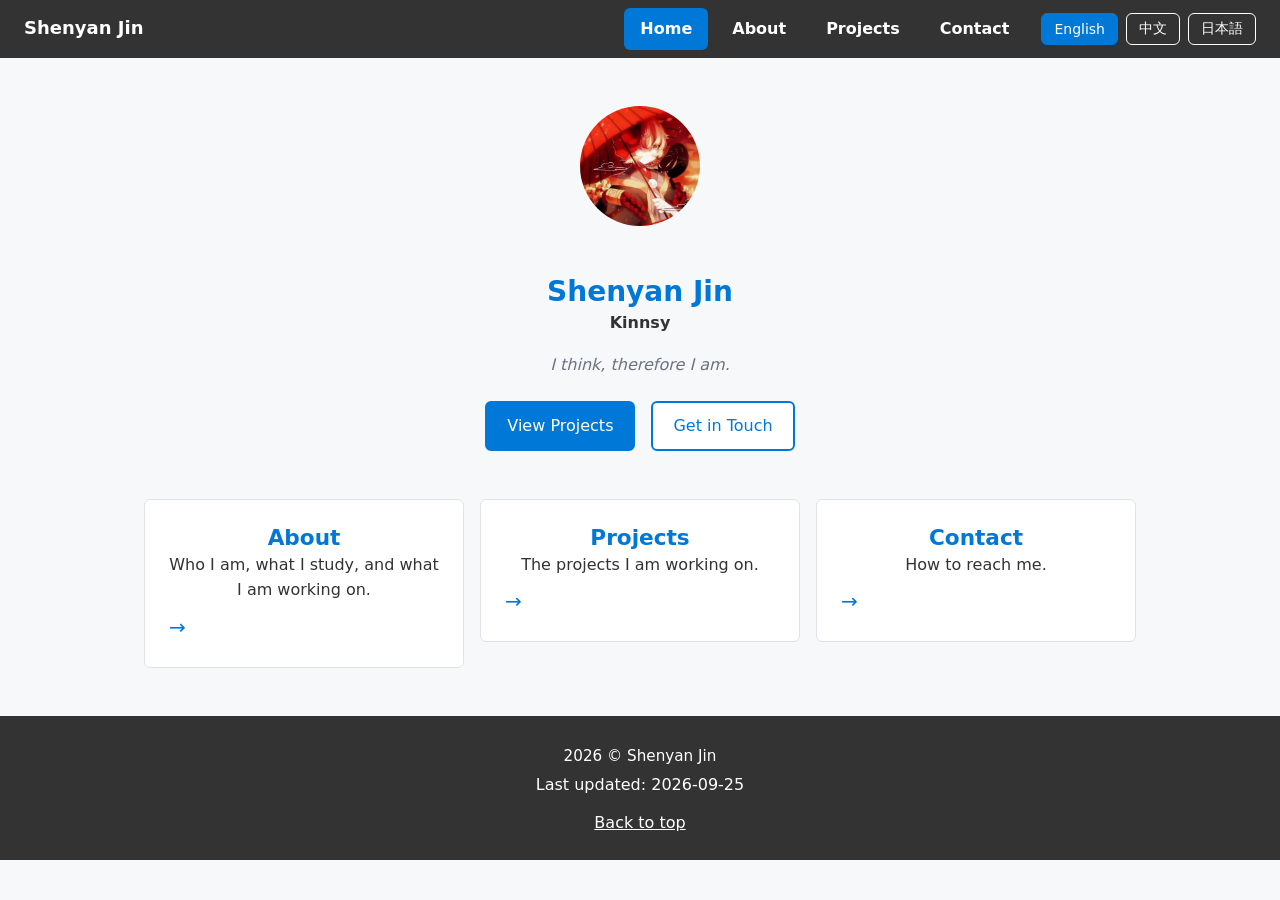
<file: index.html>
<!-- index.html -->
<!DOCTYPE html>
<html lang="en">
    <head>
        <meta charset="UTF-8">
        <meta name="viewport" content="width=device-width, initial-scale=1">

        <!-- The text in <title> and in content="" below is the no-JS fallback, so it
             holds the English version. i18n keys: meta.home.title /
             meta.home.description -->
        <title data-i18n="meta.home.title">Home | Shenyan Jin</title>

        <meta name="description"
              content="Shenyan Jin — undergraduate at Institute of Science Tokyo. Applied mathematics, mathematical modeling, and biology–mathematics intersections."
              data-i18n-content="meta.home.description">

        <link rel="icon" href="./assets/img/favicon.ico" type="image/x-icon">

        <link rel="stylesheet" href="./assets/css/reset.css">
        <link rel="stylesheet" href="./assets/css/style.css">

        <!-- [SYNC] Language alternates - keep identical on every page, except that
             the path matches the current page. [TBD] See README.md for why these
             hreflang links do not yet give real multi-language SEO. -->
        <link rel="alternate" hreflang="zh" href="./index.html?lang=zh">
        <link rel="alternate" hreflang="ja" href="./index.html?lang=ja">
        <link rel="alternate" hreflang="x-default" href="./index.html">

        <script src="./assets/js/main.js" defer></script>
        <script src="./assets/js/i18n.js" defer></script>
    </head>

    <body id="top">

        <!-- [STRUCT] Cursor glow: styled in section 14 of style.css, driven by
             initCursorGlow() in main.js. aria-hidden + pointer-events:none, so it is
             purely decorative. Only this landing page has it; add the same element
             to another page if you want the effect there too. -->
        <div class="cursor-glow" aria-hidden="true"></div>

        <!-- [EDIT MAP] ==================================================================
             Nothing on this page still needs input. The content is filled in.

             To change any text, edit the value in locales/en.json, zh.json or ja.json -
             not here. The English text inside the elements below is only the no-JS
             fallback, so keep it in sync with locales/en.json when you change a value.

             If you add a NEW field, mark it [EDIT] here and in the body, then run
               Select-String -Path *.html -Pattern '\[EDIT\]'
             to list everything still outstanding.

             Markers used across the site:
               [EDIT]   you must fill this in (the current value is a fake placeholder)
               [TODO]   structure is ready, content comes later
               [TBD]    intentionally undecided
               [I18N]   must also exist in locales/en.json, zh.json and ja.json
               [SYNC]   keep identical on every page
               [STRUCT] layout code - do not edit
             ============================================================================ -->

        <!-- [SYNC] Skip link - keep identical on every page. -->
        <a class="skip-link" href="#main" data-i18n="common.skipLink">Skip to content</a>

        <!-- [SYNC] Header shell - keep identical on every page.
             [EDIT] Only the aria-current attribute moves between pages. -->
        <header>
            <!-- Site brand / display name. i18n key: site.brand -->
            <p class="brand" data-i18n="site.brand">Shenyan Jin</p>

            <nav aria-label="Main navigation" data-i18n-aria-label="nav.mainLabel">
                <ul>
                    <!-- [SYNC] Put aria-current="page" on the current page only. -->
                    <li><a href="./index.html" data-i18n="nav.home" aria-current="page">Home</a></li>
                    <li><a href="./about.html" data-i18n="nav.about">About</a></li>
                    <li><a href="./projects.html" data-i18n="nav.projects">Projects</a></li>
                    <li><a href="./contact.html" data-i18n="nav.contact">Contact</a></li>
                </ul>

                <!-- [SYNC] Language switcher - keep identical on every page.
                     i18n.js marks the active button with aria-current="true", and
                     style.css turns that into the highlighted state. -->
                <div class="lang-switcher" role="group" aria-label="Language"
                     data-i18n-aria-label="nav.langGroupLabel">
                    <button type="button" id="lang-en" data-lang="en" data-i18n="nav.langEn">English</button>
                    <button type="button" id="lang-zh" data-lang="zh" data-i18n="nav.langZh">Chinese</button>
                    <button type="button" id="lang-ja" data-lang="ja" data-i18n="nav.langJa">Japanese</button>
                </div>
            </nav>
        </header>
        <main id="main">
            <!-- [STRUCT] Landing page: identity + a rotating motto + three links.
                 All substantive content lives on about.html, projects.html and
                 contact.html; this page only points at them. -->

            <section id="hero">
                <!-- Alt text comes from hero.avatarAlt. The alt="" below is the no-JS
                     fallback, so it stays in English. -->
                <img class="avatar" src="./assets/img/avatar.jpg" alt="Portrait of Shenyan Jin"
                     width="120" height="120" data-i18n-alt="hero.avatarAlt">

                <h1 data-i18n="hero.name">Shenyan Jin</h1>

                <p class="nickname" data-i18n="hero.nickname">Kinnsy</p>

                <!-- home.mottos is an ARRAY in the locale files, so i18n.js shows one
                     random entry on every page load. The text here is just the no-JS
                     fallback. -->
                <p class="motto" data-i18n="home.mottos">Because it is there.</p>

                <!-- Both buttons are real links to subpages. -->
                <div class="cta-row">
                    <a class="btn" href="./projects.html" data-i18n="hero.ctaProjects">View Projects</a>
                    <a class="btn btn-secondary" href="./contact.html" data-i18n="hero.ctaContact">Get in Touch</a>
                </div>
            </section>

            <!-- [STRUCT] The only content on this page: one card per subpage. A card is
                 a single <a>, so the whole card is clickable and keyboard focusable.
                 The arrow is drawn by .nav-card::after in style.css - no markup, no
                 translation. Card headings reuse about.heading / projects.heading /
                 contact.heading, so the wording matches each target page's own <h1>. -->
            <section id="explore">
                <ul class="nav-cards">
                    <li>
                        <a class="nav-card" href="./about.html">
                            <h2 data-i18n="about.heading">About</h2>
                            <p data-i18n="home.cardAbout">Who I am, what I study, and what I am working on.</p>
                        </a>
                    </li>
                    <li>
                        <a class="nav-card" href="./projects.html">
                            <h2 data-i18n="projects.heading">Projects</h2>
                            <p data-i18n="home.cardProjects">The projects I am working on.</p>
                        </a>
                    </li>
                    <li>
                        <a class="nav-card" href="./contact.html">
                            <h2 data-i18n="contact.heading">Contact</h2>
                            <p data-i18n="home.cardContact">How to reach me.</p>
                        </a>
                    </li>
                </ul>
            </section>
        </main>

        <!-- [SYNC] Footer shell - keep identical on every page. -->
        <footer>
            <!-- [SYNC] The year is filled in by main.js. "2026" is the no-JS fallback. -->
            <p class="copyright">
                <span data-year>2026</span> &copy;
                <span data-i18n="site.brand">Shenyan Jin</span>
            </p>

            <!-- [TODO] The date is not generated automatically. Update footer.updated in
                 locales/en.json, zh.json and ja.json when you change the site. -->
            <p data-i18n="footer.updated">Last updated: 2026-09-25</p>

            <a class="back-to-top" href="#top" data-i18n="footer.backToTop">Back to top</a>
        </footer>
        
    </body>
</html>
</file>
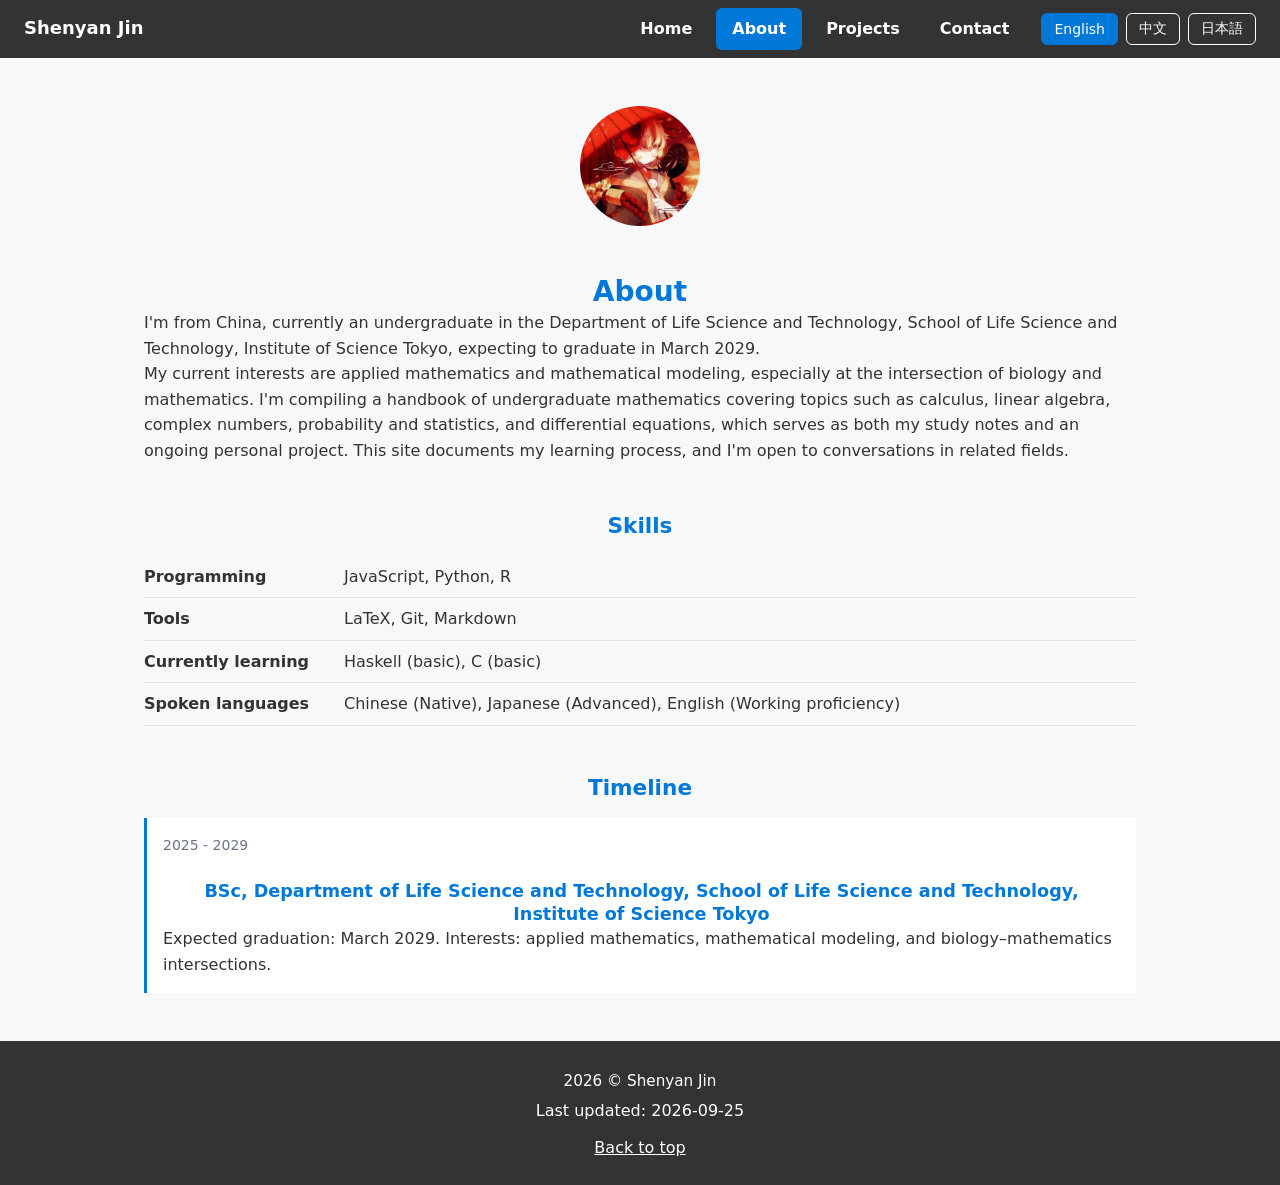
<file: about.html>
<!-- about.html -->
<!DOCTYPE html>
<html lang="en">
    <head>
        <meta charset="UTF-8">
        <meta name="viewport" content="width=device-width, initial-scale=1">

        <!-- The text in <title> and in content="" below is the no-JS fallback, so it
             holds the English version. i18n keys: meta.about.title /
             meta.about.description -->
        <title data-i18n="meta.about.title">About | Shenyan Jin</title>

        <meta name="description"
              content="About Shenyan Jin — undergraduate at Institute of Science Tokyo, interested in applied mathematics and mathematical modeling."
              data-i18n-content="meta.about.description">

        <link rel="icon" href="./assets/img/favicon.ico" type="image/x-icon">

        <link rel="stylesheet" href="./assets/css/reset.css">
        <link rel="stylesheet" href="./assets/css/style.css">

        <!-- [SYNC] Language alternates - keep identical on every page, except that
             the path matches the current page. [TBD] See README.md for why these
             hreflang links do not yet give real multi-language SEO. -->
        <link rel="alternate" hreflang="zh" href="./about.html?lang=zh">
        <link rel="alternate" hreflang="ja" href="./about.html?lang=ja">
        <link rel="alternate" hreflang="x-default" href="./about.html">

        <script src="./assets/js/main.js" defer></script>
        <script src="./assets/js/i18n.js" defer></script>
    </head>

    <body id="top">

        <!-- [EDIT MAP] ==========================================================
             Nothing on this page still needs input. The content is filled in.

             To change any text, edit the value in locales/en.json, zh.json or ja.json -
             not here. The English text inside the elements below is only the no-JS
             fallback, so keep it in sync with locales/en.json when you change a value.

             If you add a NEW field, mark it [EDIT] here and in the body, then run
               Select-String -Path *.html -Pattern '\[EDIT\]'
             to list everything still outstanding.

             Markers used across the site:
               [EDIT]   you must fill this in (the current value is a fake placeholder)
               [TODO]   structure is ready, content comes later
               [TBD]    intentionally undecided
               [I18N]   must also exist in locales/en.json, zh.json and ja.json
               [SYNC]   keep identical on every page
               [STRUCT] layout code - do not edit
             ==================================================================== -->

        <!-- [SYNC] Skip link - keep identical on every page. -->
        <a class="skip-link" href="#main" data-i18n="common.skipLink">Skip to content</a>

        <!-- [SYNC] Header shell - keep identical on every page.
             [EDIT] Only the aria-current attribute moves between pages. -->
        <header>
            <!-- Site brand / display name. i18n key: site.brand -->
            <p class="brand" data-i18n="site.brand">Shenyan Jin</p>

            <nav aria-label="Main navigation" data-i18n-aria-label="nav.mainLabel">
                <ul>
                    <!-- [SYNC] Put aria-current="page" on the current page only. -->
                    <li><a href="./index.html" data-i18n="nav.home">Home</a></li>
                    <li><a href="./about.html" data-i18n="nav.about" aria-current="page">About</a></li>
                    <li><a href="./projects.html" data-i18n="nav.projects">Projects</a></li>
                    <li><a href="./contact.html" data-i18n="nav.contact">Contact</a></li>
                </ul>

                <!-- [SYNC] Language switcher - keep identical on every page.
                     i18n.js marks the active button with aria-current="true", and
                     style.css turns that into the highlighted state. -->
                <div class="lang-switcher" role="group" aria-label="Language"
                     data-i18n-aria-label="nav.langGroupLabel">
                    <button type="button" id="lang-en" data-lang="en" data-i18n="nav.langEn">English</button>
                    <button type="button" id="lang-zh" data-lang="zh" data-i18n="nav.langZh">Chinese</button>
                    <button type="button" id="lang-ja" data-lang="ja" data-i18n="nav.langJa">Japanese</button>
                </div>
            </nav>
        </header>
        <main id="main">
            <!-- [STRUCT] About page order: bio -> skills -> timeline.
                 Each section stands alone and can be removed on its own. -->

            <!-- [STRUCT] The bio is two paragraphs: a short lead (moved here from the
                 home page) and then the main text. Nothing is repeated between them,
                 so the page does not read as duplicated. -->
            <section id="bio">
                <!-- Same portrait as the home page. Reuses the .avatar class and the
                     existing hero.avatarAlt key, so nothing new had to be added. -->
                <img class="avatar" src="./assets/img/avatar.jpg" alt="Portrait of Shenyan Jin"
                     width="120" height="120" data-i18n-alt="hero.avatarAlt">

                <h1 data-i18n="about.heading">About</h1>

                <p data-i18n="about.lead">I'm from China, currently an undergraduate in the Department of Life Science and Technology, School of Life Science and Technology, Institute of Science Tokyo, expecting to graduate in March 2029.</p>

                <p data-i18n="about.bio">My current interests are applied mathematics and mathematical modeling, especially at the intersection of biology and mathematics. I'm compiling a handbook of undergraduate mathematics covering topics such as calculus, linear algebra, complex numbers, probability and statistics, and differential equations, which serves as both my study notes and an ongoing personal project. This site documents my learning process, and I'm open to conversations in related fields.</p>
            </section>

            <!-- [STRUCT] Skills. Label/value pairs: every label and every value is its
                 own locale key (about.skills.*Label and about.skills.*). -->
            <section id="skills">
                <h2 data-i18n="about.skills.heading">Skills</h2>

                <dl class="skills-list">
                    <div class="skill">
                        <dt data-i18n="about.skills.programmingLabel">Programming</dt>
                        <dd data-i18n="about.skills.programming">JavaScript, Python, R</dd>
                    </div>
                    <div class="skill">
                        <dt data-i18n="about.skills.toolsLabel">Tools</dt>
                        <dd data-i18n="about.skills.tools">LaTeX, Git, Markdown</dd>
                    </div>
                    <div class="skill">
                        <dt data-i18n="about.skills.learningLabel">Currently learning</dt>
                        <dd data-i18n="about.skills.learning">Haskell (basic), C (basic)</dd>
                    </div>
                    <div class="skill">
                        <dt data-i18n="about.skills.spokenLabel">Spoken languages</dt>
                        <dd data-i18n="about.skills.spoken">Chinese (Native), Japanese (Advanced), English (Working proficiency)</dd>
                    </div>
                </dl>
            </section>

            <!-- [STRUCT] Timeline. One entry so far. To add another, copy the
                 <article class="timeline-entry"> block and give it its own keys
                 (about.timeline.item2.*) in all three locale files. -->
            <section id="timeline">
                <h2 data-i18n="about.timeline.heading">Timeline</h2>

                <article class="timeline-entry">
                    <p class="timeline-period" data-i18n="about.timeline.item1.period">2025 - 2029</p>
                    <h3 data-i18n="about.timeline.item1.title">BSc, Department of Life Science and Technology, School of Life Science and Technology, Institute of Science Tokyo</h3>
                    <p data-i18n="about.timeline.item1.desc">Expected graduation: March 2029. Interests: applied mathematics, mathematical modeling, and biology–mathematics intersections.</p>
                </article>
            </section>
        </main>

        <!-- [SYNC] Footer shell - keep identical on every page. -->
        <footer>
            <!-- [SYNC] The year is filled in by main.js. "2026" is the no-JS fallback. -->
            <p class="copyright">
                <span data-year>2026</span> &copy;
                <span data-i18n="site.brand">Shenyan Jin</span>
            </p>

            <!-- [TODO] The date is not generated automatically. Update footer.updated in
                 locales/en.json, zh.json and ja.json when you change the site. -->
            <p data-i18n="footer.updated">Last updated: 2026-09-25</p>

            <a class="back-to-top" href="#top" data-i18n="footer.backToTop">Back to top</a>
        </footer>
        
    </body>
</html>
</file>
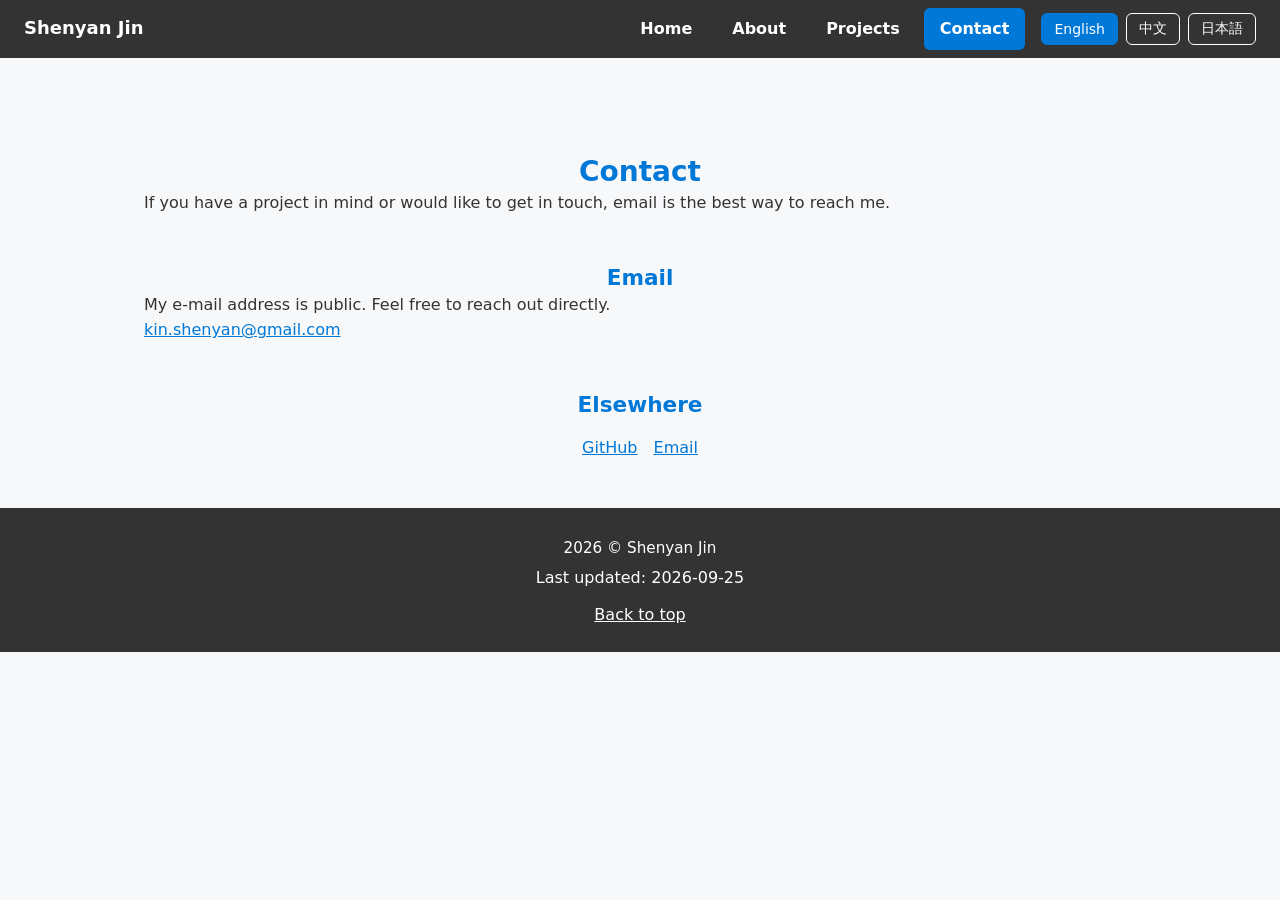
<file: contact.html>
<!-- contact.html -->
<!DOCTYPE html>
<html lang="en">
    <head>
        <meta charset="UTF-8">
        <meta name="viewport" content="width=device-width, initial-scale=1">

        <!-- The text in <title> and in content="" below is the no-JS fallback, so it
             holds the English version. i18n keys: meta.contact.title /
             meta.contact.description -->
        <title data-i18n="meta.contact.title">Contact | Shenyan Jin</title>

        <meta name="description"
              content="Contact Shenyan Jin for questions about applied mathematics, mathematical modeling, or study notes."
              data-i18n-content="meta.contact.description">

        <link rel="icon" href="./assets/img/favicon.ico" type="image/x-icon">

        <link rel="stylesheet" href="./assets/css/reset.css">
        <link rel="stylesheet" href="./assets/css/style.css">

        <!-- [SYNC] Language alternates - keep identical on every page, except that
             the path matches the current page. [TBD] See README.md for why these
             hreflang links do not yet give real multi-language SEO. -->
        <link rel="alternate" hreflang="zh" href="./contact.html?lang=zh">
        <link rel="alternate" hreflang="ja" href="./contact.html?lang=ja">
        <link rel="alternate" hreflang="x-default" href="./contact.html">

        <script src="./assets/js/main.js" defer></script>
        <script src="./assets/js/i18n.js" defer></script>
    </head>

    <body id="top">

        <!-- [EDIT MAP] ==========================================================
             Nothing on this page still needs input. The content is filled in.

             To change any text, edit the value in locales/en.json, zh.json or ja.json -
             not here. The English text inside the elements below is only the no-JS
             fallback, so keep it in sync with locales/en.json when you change a value.

             If you add a NEW field, mark it [EDIT] here and in the body, then run
               Select-String -Path *.html -Pattern '\[EDIT\]'
             to list everything still outstanding.

             Markers used across the site:
               [EDIT]   you must fill this in (the current value is a fake placeholder)
               [TODO]   structure is ready, content comes later
               [TBD]    intentionally undecided
               [I18N]   must also exist in locales/en.json, zh.json and ja.json
               [SYNC]   keep identical on every page
               [STRUCT] layout code - do not edit
             ==================================================================== -->

        <!-- [SYNC] Skip link - keep identical on every page. -->
        <a class="skip-link" href="#main" data-i18n="common.skipLink">Skip to content</a>

        <!-- [SYNC] Header shell - keep identical on every page.
             [EDIT] Only the aria-current attribute moves between pages. -->
        <header>
            <!-- Site brand / display name. i18n key: site.brand -->
            <p class="brand" data-i18n="site.brand">Shenyan Jin</p>

            <nav aria-label="Main navigation" data-i18n-aria-label="nav.mainLabel">
                <ul>
                    <!-- [SYNC] Put aria-current="page" on the current page only. -->
                    <li><a href="./index.html" data-i18n="nav.home">Home</a></li>
                    <li><a href="./about.html" data-i18n="nav.about">About</a></li>
                    <li><a href="./projects.html" data-i18n="nav.projects">Projects</a></li>
                    <li><a href="./contact.html" data-i18n="nav.contact" aria-current="page">Contact</a></li>
                </ul>

                <!-- [SYNC] Language switcher - keep identical on every page.
                     i18n.js marks the active button with aria-current="true", and
                     style.css turns that into the highlighted state. -->
                <div class="lang-switcher" role="group" aria-label="Language"
                     data-i18n-aria-label="nav.langGroupLabel">
                    <button type="button" id="lang-en" data-lang="en" data-i18n="nav.langEn">English</button>
                    <button type="button" id="lang-zh" data-lang="zh" data-i18n="nav.langZh">Chinese</button>
                    <button type="button" id="lang-ja" data-lang="ja" data-i18n="nav.langJa">Japanese</button>
                </div>
            </nav>
        </header>
        <main id="main">
            <!-- [STRUCT] Contact page: intro -> e-mail -> other links. -->

            <section id="contact-intro">
                <h1 data-i18n="contact.heading">Contact</h1>

                <p data-i18n="contact.intro">If you have a project in mind or would like to get in touch, email is the best way to reach me.</p>
            </section>

            <section id="contact-email">
                <h2 data-i18n="contact.emailLabel">Email</h2>

                <p data-i18n="contact.emailNote">My e-mail address is public. Feel free to reach out directly.</p>

                <!-- [TODO] A working contact form needs a backend or a third-party
                     service, so this page offers a mailto: link only. -->
                <p><a class="text-link" href="mailto:kin.shenyan@gmail.com">kin.shenyan@gmail.com</a></p>
            </section>

            <!-- [STRUCT] Outbound links. To add another, copy the <li> and give the new
                 label its own key (contact.social.item3.label) in all three locale
                 files. Only the label is translated; a URL is language-independent. -->
            <section id="contact-social">
                <h2 data-i18n="contact.social.heading">Elsewhere</h2>

                <ul class="social-list">
                    <li><a class="text-link" href="https://github.com/ikinnsy" data-i18n="contact.social.item1.label">GitHub</a></li>
                    <li><a class="text-link" href="mailto:kin.shenyan@gmail.com" data-i18n="contact.social.item2.label">Email</a></li>
                </ul>
            </section>
        </main>

        <!-- [SYNC] Footer shell - keep identical on every page. -->
        <footer>
            <!-- [SYNC] The year is filled in by main.js. "2026" is the no-JS fallback. -->
            <p class="copyright">
                <span data-year>2026</span> &copy;
                <span data-i18n="site.brand">Shenyan Jin</span>
            </p>

            <!-- [TODO] The date is not generated automatically. Update footer.updated in
                 locales/en.json, zh.json and ja.json when you change the site. -->
            <p data-i18n="footer.updated">Last updated: 2026-09-25</p>

            <a class="back-to-top" href="#top" data-i18n="footer.backToTop">Back to top</a>
        </footer>
        
    </body>
</html>
</file>
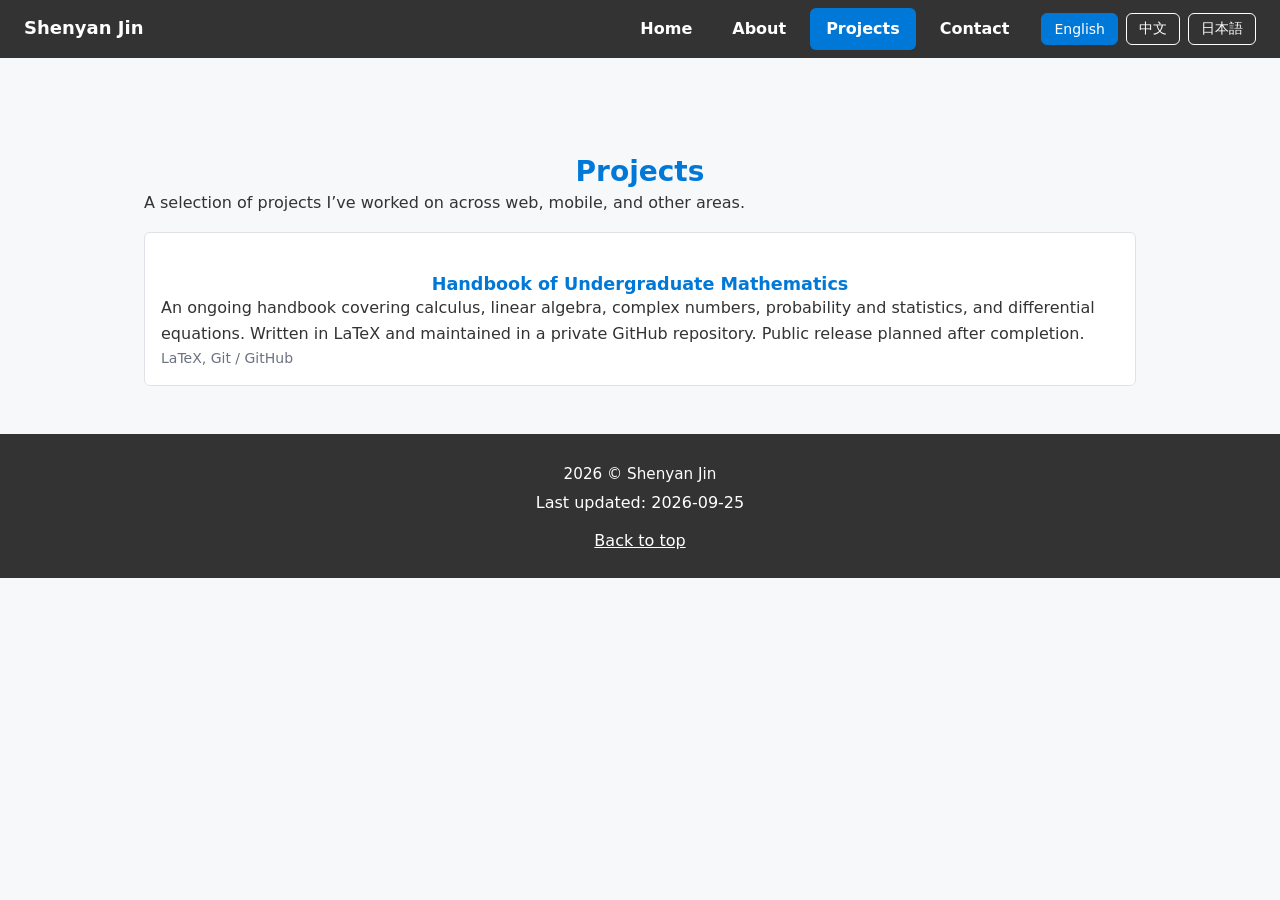
<file: projects.html>
<!-- projects.html -->
<!DOCTYPE html>
<html lang="en">
    <head>
        <meta charset="UTF-8">
        <meta name="viewport" content="width=device-width, initial-scale=1">

        <!-- The text in <title> and in content="" below is the no-JS fallback, so it
             holds the English version. i18n keys: meta.projects.title /
             meta.projects.description -->
        <title data-i18n="meta.projects.title">Projects | Shenyan Jin</title>

        <meta name="description"
              content="An ongoing handbook of undergraduate mathematics, covering calculus, linear algebra, complex numbers, probability, and differential equations."
              data-i18n-content="meta.projects.description">

        <link rel="icon" href="./assets/img/favicon.ico" type="image/x-icon">

        <link rel="stylesheet" href="./assets/css/reset.css">
        <link rel="stylesheet" href="./assets/css/style.css">

        <!-- [SYNC] Language alternates - keep identical on every page, except that
             the path matches the current page. [TBD] See README.md for why these
             hreflang links do not yet give real multi-language SEO. -->
        <link rel="alternate" hreflang="zh" href="./projects.html?lang=zh">
        <link rel="alternate" hreflang="ja" href="./projects.html?lang=ja">
        <link rel="alternate" hreflang="x-default" href="./projects.html">

        <script src="./assets/js/main.js" defer></script>
        <script src="./assets/js/i18n.js" defer></script>
    </head>

    <body id="top">

        <!-- [EDIT MAP] ==========================================================
             Nothing on this page still needs input. The content is filled in.

             To change any text, edit the value in locales/en.json, zh.json or ja.json -
             not here. The English text inside the elements below is only the no-JS
             fallback, so keep it in sync with locales/en.json when you change a value.

             If you add a NEW field, mark it [EDIT] here and in the body, then run
               Select-String -Path *.html -Pattern '\[EDIT\]'
             to list everything still outstanding.

             Markers used across the site:
               [EDIT]   you must fill this in (the current value is a fake placeholder)
               [TODO]   structure is ready, content comes later
               [TBD]    intentionally undecided
               [I18N]   must also exist in locales/en.json, zh.json and ja.json
               [SYNC]   keep identical on every page
               [STRUCT] layout code - do not edit
             ==================================================================== -->

        <!-- [SYNC] Skip link - keep identical on every page. -->
        <a class="skip-link" href="#main" data-i18n="common.skipLink">Skip to content</a>

        <!-- [SYNC] Header shell - keep identical on every page.
             [EDIT] Only the aria-current attribute moves between pages. -->
        <header>
            <!-- Site brand / display name. i18n key: site.brand -->
            <p class="brand" data-i18n="site.brand">Shenyan Jin</p>

            <nav aria-label="Main navigation" data-i18n-aria-label="nav.mainLabel">
                <ul>
                    <!-- [SYNC] Put aria-current="page" on the current page only. -->
                    <li><a href="./index.html" data-i18n="nav.home">Home</a></li>
                    <li><a href="./about.html" data-i18n="nav.about">About</a></li>
                    <li><a href="./projects.html" data-i18n="nav.projects" aria-current="page">Projects</a></li>
                    <li><a href="./contact.html" data-i18n="nav.contact">Contact</a></li>
                </ul>

                <!-- [SYNC] Language switcher - keep identical on every page.
                     i18n.js marks the active button with aria-current="true", and
                     style.css turns that into the highlighted state. -->
                <div class="lang-switcher" role="group" aria-label="Language"
                     data-i18n-aria-label="nav.langGroupLabel">
                    <button type="button" id="lang-en" data-lang="en" data-i18n="nav.langEn">English</button>
                    <button type="button" id="lang-zh" data-lang="zh" data-i18n="nav.langZh">Chinese</button>
                    <button type="button" id="lang-ja" data-lang="ja" data-i18n="nav.langJa">Japanese</button>
                </div>
            </nav>
        </header>
        <main id="main">
            <!-- [STRUCT] Projects page: intro -> list. One entry so far. -->

            <section id="projects-intro">
                <h1 data-i18n="projects.heading">Projects</h1>

                <p data-i18n="projects.intro">A selection of projects I’ve worked on across web, mobile, and other areas.</p>
            </section>

            <!-- [STRUCT] Project list. To add another, copy the
                 <li class="project-card"> block and give it its own keys
                 (projects.item2.*) in all three locale files. -->
            <section id="projects-list">
                <ul class="project-grid">
                    <li class="project-card">
                        <h3 data-i18n="projects.item1.title">Handbook of Undergraduate Mathematics</h3>
                        <p data-i18n="projects.item1.desc">An ongoing handbook covering calculus, linear algebra, complex numbers, probability and statistics, and differential equations. Written in LaTeX and maintained in a private GitHub repository. Public release planned after completion.</p>
                        <p class="project-tech" data-i18n="projects.item1.tech">LaTeX, Git / GitHub</p>
                    </li>
                </ul>

                <!-- [TODO] There is no public link yet because the repository is private.
                     When you publish it, add a link and the projects.item1.link key:
                    <a class="text-link" href="https://github.com/ikinnsy/REPO"
                       data-i18n="projects.item1.link">View project</a>
                -->
            </section>
        </main>

        <!-- [SYNC] Footer shell - keep identical on every page. -->
        <footer>
            <!-- [SYNC] The year is filled in by main.js. "2026" is the no-JS fallback. -->
            <p class="copyright">
                <span data-year>2026</span> &copy;
                <span data-i18n="site.brand">Shenyan Jin</span>
            </p>

            <!-- [TODO] The date is not generated automatically. Update footer.updated in
                 locales/en.json, zh.json and ja.json when you change the site. -->
            <p data-i18n="footer.updated">Last updated: 2026-09-25</p>

            <a class="back-to-top" href="#top" data-i18n="footer.backToTop">Back to top</a>
        </footer>
        
    </body>
</html>
</file>
<file: assets/css/style.css>
/*
file = assets/css/style.css
encoding = utf-8
description = 网站主样式表

Layout, mobile first. Every rule in this file is used by one of the five pages
(index, about, projects, contact, 404). The dead rules from the old login form,
the .btn-center test button and the removed empty states are gone.
*/

/* ==========================================================================
   1. Tokens  [TBD]
   The visual identity is still undecided. Everything below is a neutral
   placeholder: change a value here and the whole site follows.
   ========================================================================== */
:root {
  /* colours */
  --color-bg: #f7f8fa;
  --color-surface: #ffffff;
  --color-text: #333333;
  --color-text-muted: #6b7280;
  --color-border: #dfe3e8;
  --color-accent: #0078d7;
  --color-accent-hover: #005bb5;
  --color-accent-soft: #e6f0fb;
  --color-bar-bg: #333333;
  --color-bar-text: #ffffff;
  --color-bar-hover: #555555;
  --color-focus: #ffb703;

  /* Typography: no web font is loaded, on purpose (zero dependencies).
     The old file named "Noto Sans" without ever loading it, so it silently
     fell back anyway. It stays in the stack for people who have it installed. */
  --font-body: system-ui, -apple-system, "Segoe UI", "Noto Sans", "Helvetica Neue", Arial, sans-serif;
  --font-size-base: 16px;

  /* layout */
  --content-width: 960px;
  --radius: 6px;
  --space-xs: 4px;
  --space-sm: 8px;
  --space-md: 16px;
  --space-lg: 24px;
  --space-xl: 48px;

  /* [TBD] Approximate height of the sticky header. Anchor links use it so a
     target heading does not hide underneath the header. Adjust after looking
     at the page; overshooting leaves a small gap, which is harmless. */
  --header-offset: 150px;

  /* [TBD] Home page cursor glow. Opacity is deliberately capped at 0.2 so the
     blob stays decorative; see section 14 for why it can never sit over text. */
  --glow-size: 220px;
  --glow-opacity: 0.18;
}

/* ==========================================================================
   2. Base
   ========================================================================== */
html {
  scroll-behavior: smooth;
}

body {
  font-family: var(--font-body);
  font-size: var(--font-size-base);
  line-height: 1.6;
  background-color: var(--color-bg);
  color: var(--color-text);
}

h1,
h2,
h3 {
  color: var(--color-accent);
  line-height: 1.3;
  text-align: center;
}

h1 {
  margin-top: var(--space-xl);
  font-size: 1.75rem;
}

h2 {
  margin-top: var(--space-xl);
  font-size: 1.35rem;
}

h3 {
  margin-top: var(--space-lg);
  font-size: 1.1rem;
}

/* [TBD] Body copy is left-aligned here because long paragraphs are hard to
   read when centred. To return to the original all-centred look, change the
   next declaration to "text-align: center". */
p {
  text-align: left;
}

/* [STRUCT] The old file carried a global "input { border: 2px solid ... }" rule
   from the removed login form. Style inputs when you actually add one. */

/* ==========================================================================
   3. Header shell
   [SYNC] Must stay in step with the identical header markup on all 4 pages.
   ========================================================================== */
header {
  position: sticky;
  top: 0;
  z-index: 1000;
  padding: var(--space-sm) var(--space-md);
  background-color: var(--color-bar-bg);
}

.brand {
  margin: 0;
  color: var(--color-bar-text);
  font-size: 1.125rem;
  font-weight: bold;
  text-align: center;
}

header nav ul {
  display: flex;
  flex-wrap: wrap;
  justify-content: center;
  gap: var(--space-xs) var(--space-sm);
  margin-top: var(--space-sm);
  padding: 0;
}

header nav a {
  display: inline-block;
  padding: 6px 12px;
  border-radius: var(--radius);
  color: var(--color-bar-text);
  font-size: 0.9rem;
  font-weight: bold;
  text-decoration: none;
}

header nav a:hover {
  background-color: var(--color-bar-hover);
}

/* The current page is marked with aria-current="page" in the HTML.
   The old stylesheet had no active-page indicator at all. */
header nav a[aria-current="page"] {
  background-color: var(--color-accent);
}

/* ==========================================================================
   4. Language switcher
   ========================================================================== */
.lang-switcher {
  display: flex;
  flex-wrap: wrap;
  justify-content: center;
  gap: var(--space-sm);
  margin-top: var(--space-sm);
}

.lang-switcher button {
  padding: 6px 12px;
  border: 1px solid var(--color-bar-text);
  border-radius: var(--radius);
  background-color: transparent;
  color: var(--color-bar-text);
  font-family: inherit;
  font-size: 0.875rem;
  cursor: pointer;
  transition: background-color 0.3s;
}

.lang-switcher button:hover {
  background-color: var(--color-accent);
  border-color: var(--color-accent);
}

/* The active language button is marked by markActiveLanguageButton() in i18n.js. */
.lang-switcher button[aria-current="true"] {
  background-color: var(--color-accent);
  border-color: var(--color-accent);
}

/* ==========================================================================
   5. Skip link
   ========================================================================== */
.skip-link {
  position: absolute;
  top: 0;
  left: -9999px;
  z-index: 2000;
  padding: var(--space-sm) var(--space-md);
  background-color: var(--color-accent);
  color: var(--color-surface);
}

.skip-link:focus {
  left: 0;
}

/* ==========================================================================
   6. Page container
   ========================================================================== */
main {
  max-width: var(--content-width);
  margin: 0 auto;
  padding: var(--space-lg) var(--space-md) var(--space-xl);
  /* z-index 1 lifts the content above .cursor-glow (section 14), so the glow is
     painted underneath it and can never reduce text contrast. */
  position: relative;
  z-index: 1;
}

/* Anchor links land below the sticky header instead of underneath it. */
section {
  scroll-margin-top: var(--header-offset);
}

/* ==========================================================================
   7. Hero
   ========================================================================== */
.avatar {
  display: block;
  width: 120px;
  height: 120px;
  margin: 0 auto var(--space-md);
  border-radius: 50%;
  /* object-fit keeps the photo from being stretched inside the circle */
  object-fit: cover;
}

.nickname,
.motto {
  text-align: center;
}

.nickname {
  font-weight: bold;
}

/* The rotating motto in the hero: a pull-quote rather than body copy. */
.motto {
  margin-top: var(--space-md);
  color: var(--color-text-muted);
  font-style: italic;
}

.cta-row {
  display: flex;
  flex-wrap: wrap;
  justify-content: center;
  gap: var(--space-md);
  margin-top: var(--space-lg);
}

/* ==========================================================================
   8. Buttons and links
   ========================================================================== */
.btn {
  display: inline-block;
  padding: 10px 20px;
  border: 2px solid var(--color-accent);
  border-radius: var(--radius);
  background-color: var(--color-accent);
  color: var(--color-surface);
  font-size: 1rem;
  text-decoration: none;
  transition: background-color 0.3s, border-color 0.3s;
}

.btn:hover {
  background-color: var(--color-accent-hover);
  border-color: var(--color-accent-hover);
}

.btn-secondary {
  background-color: var(--color-surface);
  color: var(--color-accent);
}

.btn-secondary:hover {
  background-color: var(--color-accent-soft);
  border-color: var(--color-accent);
  color: var(--color-accent);
}

.text-link {
  color: var(--color-accent);
  text-decoration: underline;
}

/* ==========================================================================
   9. Content blocks
   Project cards, timeline entries, skills and social links, as rendered by
   projects.html, about.html and contact.html.
   ========================================================================== */
.project-grid {
  display: grid;
  grid-template-columns: 1fr;
  gap: var(--space-md);
  margin-top: var(--space-md);
}

.project-card {
  padding: var(--space-md);
  border: 1px solid var(--color-border);
  border-radius: var(--radius);
  background-color: var(--color-surface);
}

.project-tech {
  color: var(--color-text-muted);
  font-size: 0.875rem;
}

.timeline-entry {
  margin-top: var(--space-md);
  padding: var(--space-md);
  border-left: 3px solid var(--color-accent);
  background-color: var(--color-surface);
}

.timeline-period {
  color: var(--color-text-muted);
  font-size: 0.875rem;
}

.social-list {
  display: flex;
  flex-wrap: wrap;
  justify-content: center;
  gap: var(--space-md);
  margin-top: var(--space-md);
}

/* Skills: label + value pairs filled from about.skills.*.
   Rendered as a <dl> so the label/value relationship is in the markup. */
.skills-list {
  margin-top: var(--space-md);
}

.skill {
  display: flex;
  flex-wrap: wrap;
  gap: var(--space-xs) var(--space-sm);
  padding: var(--space-sm) 0;
  border-bottom: 1px solid var(--color-border);
}

.skill dt {
  min-width: 12rem;
  font-weight: bold;
}

.skill dd {
  flex: 1;
}

/* ==========================================================================
   10. Home navigation cards
   The three cards on index.html. Each card is one <a>, so the whole card is
   clickable and keyboard focusable. The arrow is drawn with ::after so it needs
   no extra markup and no translation.
   ========================================================================== */
.nav-cards {
  display: grid;
  grid-template-columns: 1fr;
  gap: var(--space-md);
  margin-top: var(--space-xl);
  padding: 0;
}

.nav-card {
  display: block;
  padding: var(--space-lg);
  border: 1px solid var(--color-border);
  border-radius: var(--radius);
  background-color: var(--color-surface);
  color: var(--color-text);
  text-decoration: none;
  transition: border-color 0.3s, background-color 0.3s;
}

/* Without this the global "p { text-align: left }" in section 2 would leave the
   card text left-aligned while its heading stayed centred. */
.nav-card h2,
.nav-card p {
  text-align: center;
}

.nav-card h2 {
  margin-top: 0;
}

.nav-card::after {
  display: block;
  margin-top: var(--space-sm);
  color: var(--color-accent);
  font-size: 1.25rem;
  content: "\2192"; /* right arrow */
}

.nav-card:hover,
.nav-card:focus-visible {
  border-color: var(--color-accent);
  background-color: var(--color-accent-soft);
}

/* ==========================================================================
   11. Footer
   [SYNC] Must stay in step with the identical footer markup on every page.
   ========================================================================== */
footer {
  padding: var(--space-lg) var(--space-md);
  background-color: var(--color-bar-bg);
  color: var(--color-bar-text);
  text-align: center;
  /* Same reason as main: keep the footer above .cursor-glow. */
  position: relative;
  z-index: 1;
}

footer p {
  margin: var(--space-xs) 0;
  text-align: center;
}

.copyright {
  font-size: 0.95rem;
}

.back-to-top {
  display: inline-block;
  margin-top: var(--space-sm);
  color: var(--color-bar-text);
  text-decoration: underline;
}

/* ==========================================================================
   12. Keyboard focus
   The old stylesheet only had :hover states, so keyboard users had no visible
   focus indicator anywhere.
   ========================================================================== */
a:focus-visible,
button:focus-visible {
  outline: 3px solid var(--color-focus);
  outline-offset: 2px;
}

/* ==========================================================================
   13. Responsive
   Mobile first: everything above is the small-screen layout.
   ========================================================================== */
@media (min-width: 768px) {
  :root {
    --header-offset: 72px;
  }

  /* brand, navigation and language switcher share a single row */
  header {
    display: flex;
    flex-wrap: wrap;
    align-items: center;
    justify-content: space-between;
    gap: var(--space-md);
    padding: var(--space-sm) var(--space-lg);
  }

  header nav {
    display: flex;
    align-items: center;
    gap: var(--space-md);
  }

  header nav ul,
  .lang-switcher {
    margin-top: 0;
  }

  header nav a {
    padding: 8px 16px;
    font-size: 1rem;
  }

  main {
    padding: var(--space-xl) var(--space-lg);
  }

  .project-grid {
    grid-template-columns: repeat(auto-fit, minmax(240px, 1fr));
  }

  .nav-cards {
    grid-template-columns: repeat(3, 1fr);
  }
}

@media (min-width: 1280px) {
  :root {
    --content-width: 1040px;
  }
}

/* ==========================================================================
   14. Cursor glow  [TBD]
   A soft blob that trails the pointer on index.html. It sits at z-index 0 while
   main and footer are lifted to z-index 1 (sections 6 and 11), so the glow is
   always painted underneath the content and can never reduce text contrast.

   It starts at opacity 0 and fades in on the first pointer move, so a touch
   device never shows it parked in the top-left corner.
   ========================================================================== */
.cursor-glow {
  position: fixed;
  top: 0;
  left: 0;
  width: var(--glow-size);
  height: var(--glow-size);
  /* offset by half its size, so translate3d() can aim straight at the pointer */
  margin: calc(var(--glow-size) / -2) 0 0 calc(var(--glow-size) / -2);
  border-radius: 50%;
  background: radial-gradient(circle, var(--color-accent) 0%, transparent 68%);
  opacity: 0;
  pointer-events: none;
  z-index: 0;
  transition: opacity 0.4s ease;
}

.cursor-glow.is-active {
  opacity: var(--glow-opacity);
}

/* Honour the motion preference: no trailing animation at all. main.js also skips
   wiring the effect up when this query matches, so this is belt and braces. */
@media (prefers-reduced-motion: reduce) {
  .cursor-glow {
    display: none;
  }
}
</file>
